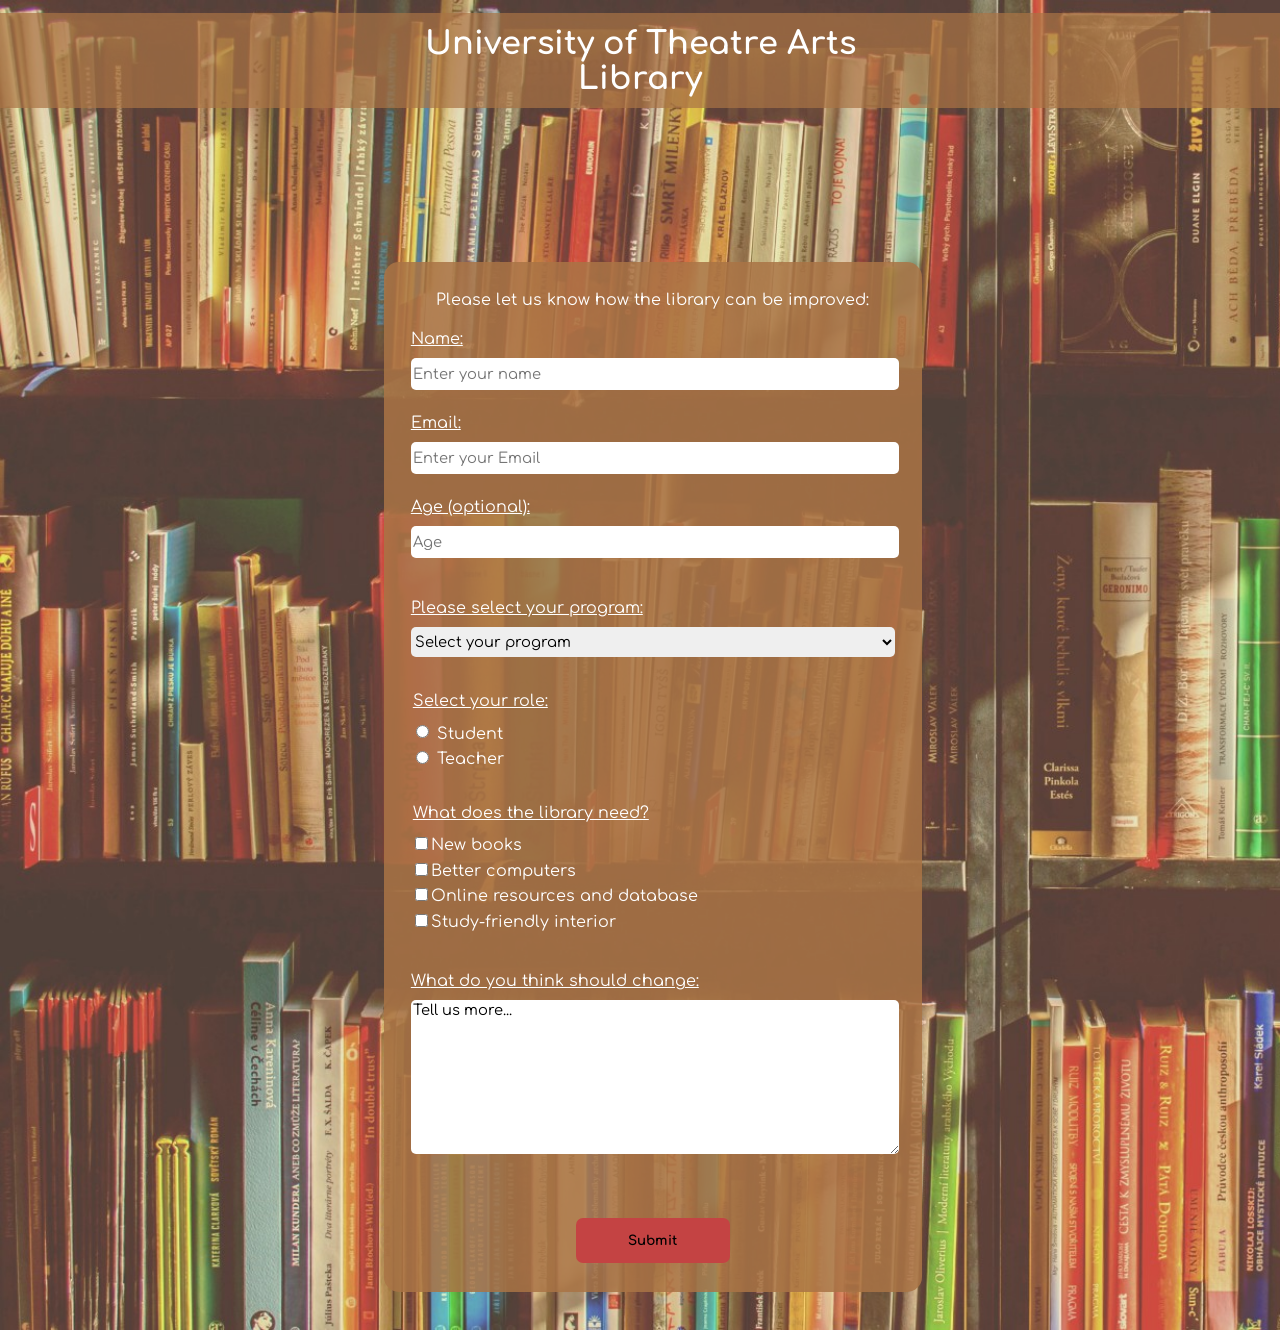
<file: index.html>
<!DOCTYPE html>
<html lang="en">

  <head>
    <meta charset="UTF-8" />
    <link href="styles.css" rel="stylesheet" />
    <link rel="preconnect" href="https://fonts.googleapis.com">
    <link rel="preconnect" href="https://fonts.gstatic.com" crossorigin>
    <link href="https://fonts.googleapis.com/css2?family=Comfortaa&family=Libre+Baskerville&display=swap" rel="stylesheet">
    <title> Library Survey </title>
  </head>

  <body>
    <h1 id="title"> University of Theatre Arts <br> Library </h1>
    <form id="survey-form">
        <p id="description"> Please let us know how the library can be improved: </p> 

      
        <fieldset>
        <label for="name" id="name-label"><u> Name: </u><br><input id="name" name="name" type="text" placeholder="Enter your name" required /> </label> <br>
        <label for="email" id="email-label"><u> Email: </u><br><input id="email" name="email" type="email" placeholder="Enter your Email" required /> </label> <br>
        <label for="number" id="number-label"><u> Age (optional): </u><br><input id="number" name="number" type="number" placeholder="Age" min="13" max="120" /> </label>
      </fieldset>
   
    
 
      <fieldset>
        <label for="dropdown"><u>Please select your program:</u><br> 
        <select id="dropdown">
          <option value=""> Select your program </option>
          <option value="1"> Acting </option>
          <option value="2"> Directing </option>
          <option value="3"> Musical Theatre </option>
          <option value="4"> Puppetry </option>
          <option value="5"> Physical Theatre </option>
          <option value="6"> Theatre Management </option>
        </select>
        </label>
      </fieldset>
    
    
    
      <fieldset>
        <legend> <u>Select your role: </u></legend>
      <input id="student" name ="role" type="radio" value="student" /><label for="student"> Student </label><br>
       <input id="teacher" name ="role" type="radio" value="teacher" /><label for="teacher"> Teacher </label>
      </fieldset>
  
    
     
      <fieldset>
        <legend><u> What does the library need? </u></legend>
       <input id="c1" type="checkbox" value="1" /><label for="c1">New books</label><br>
       <input id="c2" type="checkbox" value="2" /><label for="c2">Better computers</label><br>
       <input id="c3" type="checkbox" value="3" /><label for="c3">Online resources and database</label><br>
       <input id="c4" type="checkbox" value="4" /><label for="c4">Study-friendly interior </label><br>
       </fieldset>
    
      
     
       <fieldset>
       <label for="textarea"><u>What do you think should change:</u><br><textarea id="textarea">Tell us more... </textarea> </label>
      </fieldset>
     
      <input id="submit" type="submit" value="Submit" />

    </form>
 

  </body>
</html>
</file>
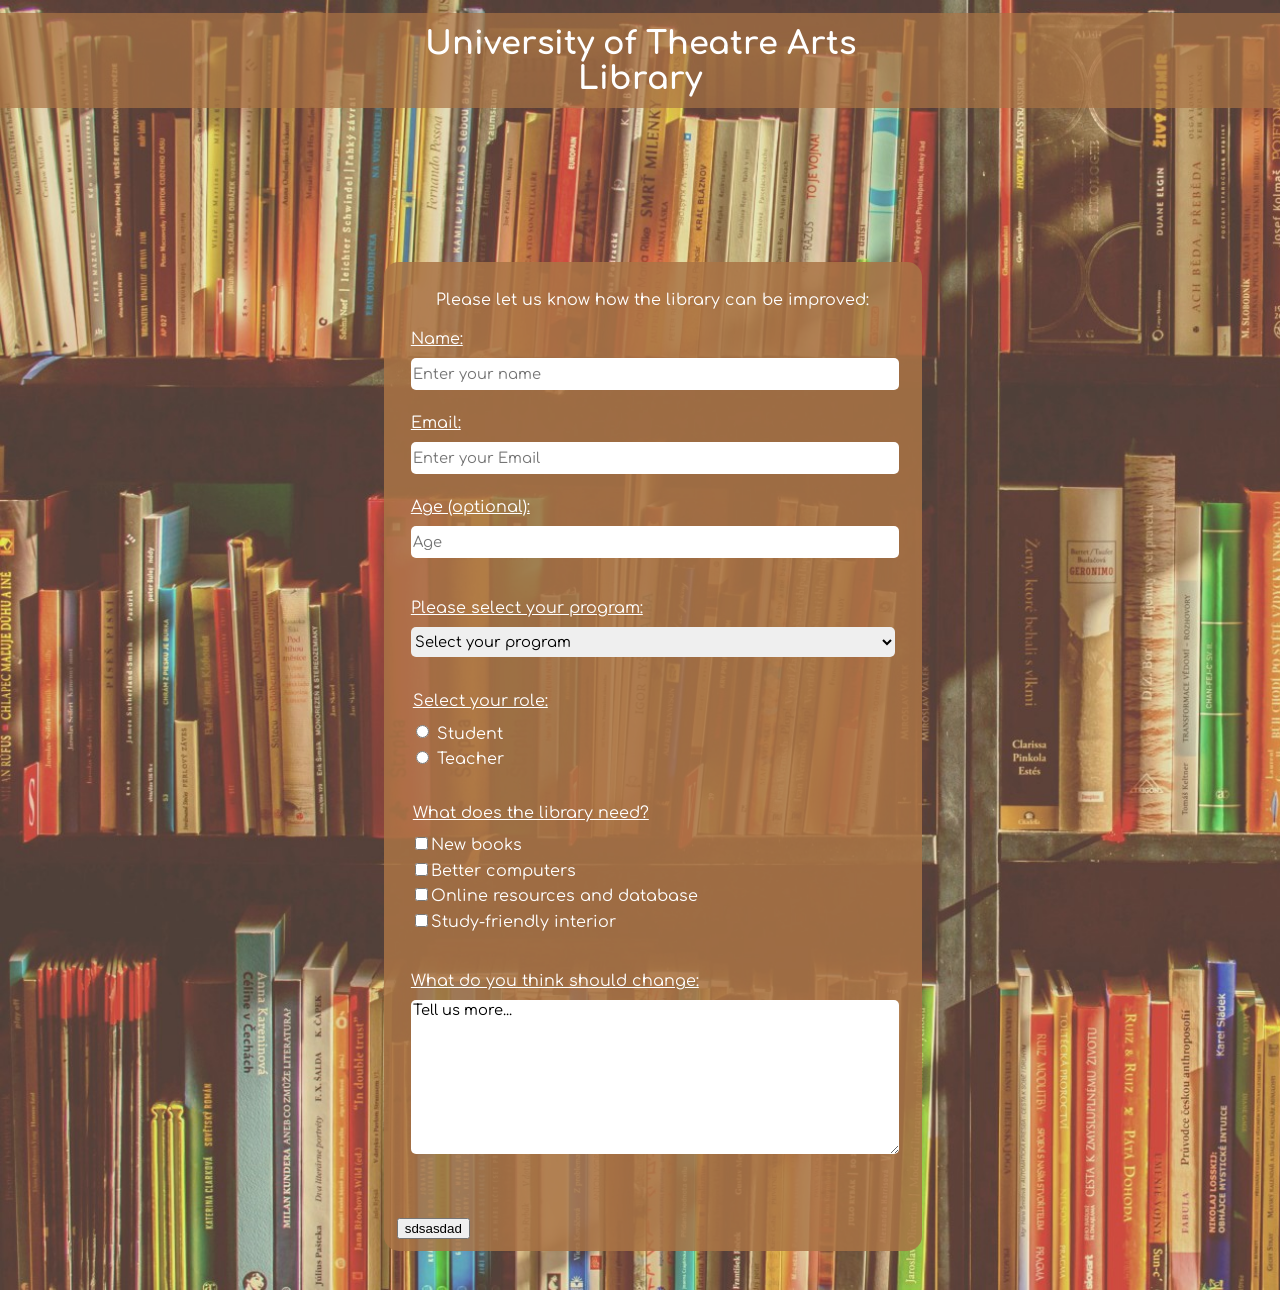
<file: Survey_Project.html>
<!DOCTYPE html>
<html lang="en">

  <head>
    <meta charset="UTF-8" />
    <meta name="viewport" content="width=device-width, initial-scale=1.0">
    <link href="styles.css" rel="stylesheet" />
    <link rel="preconnect" href="https://fonts.googleapis.com">
    <link rel="preconnect" href="https://fonts.gstatic.com" crossorigin>
    <link href="https://fonts.googleapis.com/css2?family=Comfortaa&family=Libre+Baskerville&display=swap" rel="stylesheet">
    <title> Library Survey </title>
  </head>

  <body>
    <h1 id="title"> University of Theatre Arts <br> Library </h1>

    <div class="container">
    <form id="survey-form">
        <p id="description"> Please let us know how the library can be improved: </p> 

      <div class="info-container">
        <fieldset>
        <label for="name" id="name-label"><u> Name: </u><br><input id="name" name="name" type="text" placeholder="Enter your name" required /> </label> <br>
        <label for="email" id="email-label"><u> Email: </u><br><input id="email" name="email" type="email" placeholder="Enter your Email" required /> </label> <br>
        <label for="number" id="number-label"><u> Age (optional): </u><br><input id="number" name="number" type="number" placeholder="Age" min="13" max="120" /> </label>
      </fieldset>
      </div>
    
    <div class="dropdown-container">
      <fieldset>
        <label for="dropdown"><u>Please select your program:</u><br> 
        <select id="dropdown">
          <option value=""> Select your program </option>
          <option value="1"> Acting </option>
          <option value="2"> Directing </option>
          <option value="3"> Musical Theatre </option>
          <option value="4"> Puppetry </option>
          <option value="5"> Physical Theatre </option>
          <option value="6"> Theatre Management </option>
        </select>
        </label>
      </fieldset>
    </div>
    
    <div class="radio-container">
      <fieldset>
        <legend> <u>Select your role: </u></legend>
      <input id="student" name ="role" type="radio" value="student" /><label for="student"> Student </label><br>
       <input id="teacher" name ="role" type="radio" value="teacher" /><label for="teacher"> Teacher </label>
      </fieldset>
    </div>
    
      <div class="checkbox-container">
      <fieldset>
        <legend><u> What does the library need? </u></legend>
       <input id="c1" type="checkbox" value="1" /><label for="c1">New books</label><br>
       <input id="c2" type="checkbox" value="2" /><label for="c2">Better computers</label><br>
       <input id="c3" type="checkbox" value="3" /><label for="c3">Online resources and database</label><br>
       <input id="c4" type="checkbox" value="4" /><label for="c4">Study-friendly interior </label><br>
       </fieldset>
      </div>
      
      <div class="textarea-container">
       <fieldset>
       <label for="textarea"><u>What do you think should change:</u><br><textarea id="textarea">Tell us more... </textarea> </label>
      </fieldset>
      </div>

    <div class="button-container">
    <button>sdsasdad</button>
    </div>
    
    </form>
  </div>

  </body>
</html>
</file>
<file: styles.css>
body{
    background-image: url("./library1.jpg");
    background-size: cover;
    margin:0;
}

form{
    font-family: comfortaa, sans-serif;
    color: white;
    background-color: #aa7445da;
    border-radius:15px;
    padding: 1%;
    width: 40%;
    margin-left: 30%;
    margin-right: 30%;
    margin-bottom: 3%;
}

fieldset{
    border:0;
    margin-bottom: 5%;
}

h1{
    width:100%;
    margin-top:1%;
    margin-bottom: 12%;
    padding: 1% 0;
    text-align: center;
    background-color:#aa7445b3;
    color: white;
    font-family: comfortaa, sans-serif;
}

p{
    text-align:center;
}

#name,#email,#number,#textarea,#dropdown{
    width:100%;
    border: 0;
    border-radius: 5px;
    height: 30px;   
    font-family: comfortaa, sans-serif;
    font-size: 11pt;
}

#name,#email,#textarea{
    margin-top: 2%;
    margin-bottom: 5%
}

#dropdown,#number,#c1,#student{
    margin-top: 2%;
}

#textarea{
    height: 150px;
}

#c1,#c2,#c3,#student {
    margin-bottom:2%;
}

#submit{
    padding:3%;
    width:30%;
    margin-right: 35%;
    margin-left:35%;
    margin-bottom: 3%;
    font-family:comfortaa, sans-serif;
    font-weight: bold;
    border: 0;
    border-radius:7px;
    background-color:#c44343;
}
</file>
